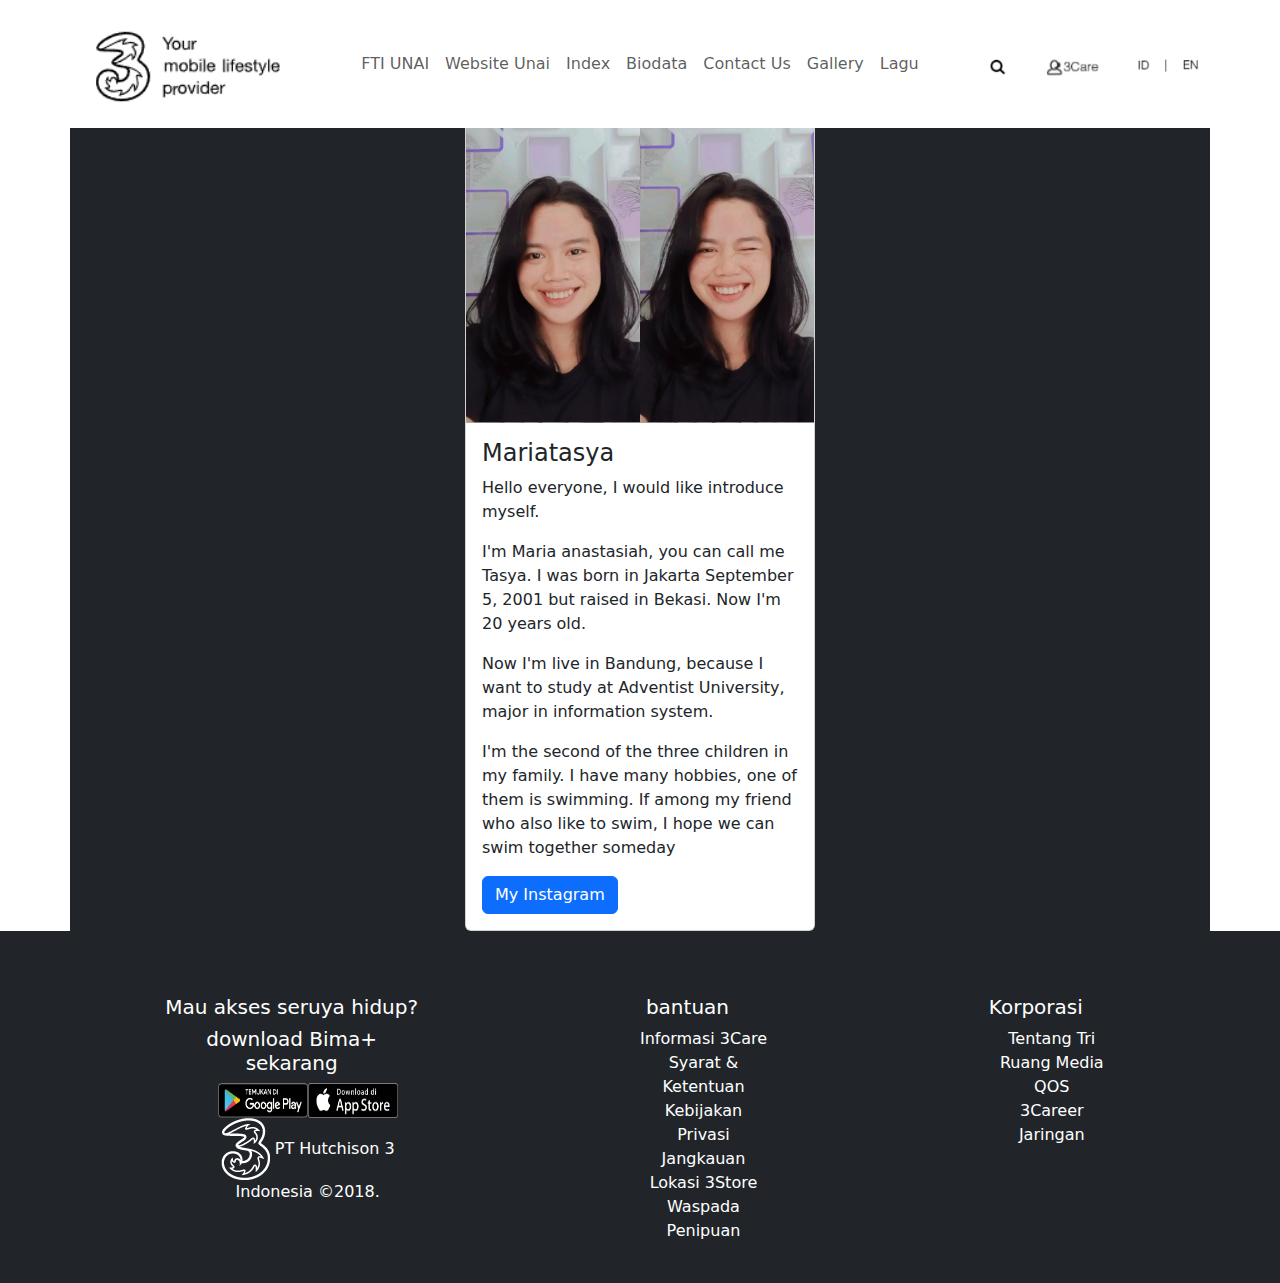
<file: biodata.html>
<!DOCTYPE html>
<html lang="en">
<head>
    <meta charset="UTF-8">
    <meta http-equiv="X-UA-Compatible" content="IE=edge">
    <meta name="viewport" content="width=device-width, initial-scale=1.0">
    <title>Biodata</title>
    <link rel="stylesheet" href="style.css">
    <link href="https://cdn.jsdelivr.net/npm/bootstrap@5.1.2/dist/css/bootstrap.min.css" rel="stylesheet">
  <script src="https://cdn.jsdelivr.net/npm/bootstrap@5.1.2/dist/js/bootstrap.bundle.min.js"></script>
</head>
<body>
  <nav class="navbar navbar-expand-sm bg-white navbar-light fixed-top text-dark justify-content-center">
    <div class="container-fluid">
      <a class="navbar-brand" href="#">
      <img src="1.png" alt="Logo" style="width:300px;" class="rounded-pill"></a>
      <button class="navbar-toggler" type="button" data-bs-toggle="collapse" data-bs-target="#collapsibleNavbar">
        <span class="navbar-toggler-icon"></span>
      </button>
        <ul class="navbar-nav">
          <li class="nav-item">
            <a class="nav-link" href="https://fti.unai.edu/">FTI UNAI</a>
          </li>
          <li class="nav-item">
            <a class="nav-link" href="https://unai.edu/">Website Unai</a>
          </li>
          <li class="nav-item">
            <a class="nav-link" href="index.html">Index</a>
          </li>
          <li class="nav-item">
            <a class="nav-link" href="biodata.html">Biodata</a>
          </li>
          <li class="nav-item">
            <a class="nav-link" href="contact_us.html">Contact Us</a>
          </li>
          <li class="nav-item">
            <a class="nav-link" href="galery.html">Gallery</a>
          </li>
          <li class="nav-item">
            <a class="nav-link" href="lagu.html">Lagu</a>
          </li>
        </ul>
      <a class="navbar-brand" href="#">
        <img src="2.png" alt="Logo" style="width:300px;" class="rounded-pill"></a>
    </div>
  </nav><br><br><br><br>

  <div class="container bg-dark mt-3">
    
    <div class="card " style="width:350px">
      <img class="card-img-top" src="4.jpeg" alt="Card image" style="width:100%">
      <div class="card-body ">
        <h4 class="card-title">Mariatasya</h4>
        <p class="card-text">
        Hello everyone, I would like introduce myself.</p>
        <p>I'm Maria anastasiah, you can call me Tasya. I was born in Jakarta September 5, 2001 but raised in Bekasi. Now I'm 20 years old.
        </p>
        <p>Now I'm live in Bandung, because I want to study at Adventist University, major in information system.</p>
        <p>I'm the second of the three children in my family. I have many hobbies, one of them is swimming. If among my friend who also like to swim, I hope we can swim together someday</p>
        <a href="https://www.instagram.com/maria.tasya/" class="btn btn-primary">My Instagram</a>
      </div>
    </div>
  </div>

  <footer class="bg-dark text-white pt-5 pb-4">
      <div class="container text-center text-md-left">
          <div class="row text-center text-md-left">
                <div class="col-md-3 col-lg-3 col-xl-3 mx-auto mt-3">
              <h5>Mau akses seruya hidup?</h5>
              <h5>download Bima+ sekarang</h5>
              <ul>
              <img class="img3" src="5.png"><img class="img3" src="6.png"><br>
              
                  <li><img src="7.png"><a href="#" class="text-white" style="text-decoration: none;"> PT Hutchison 3 Indonesia ©2018.   </a></li>
              </ul>
                </div>
                <div class="col-md-2 col-lg-2 col-xl-2 mx-auto mt-3">
              <h5>bantuan</h5>
              <ul>
                  <li><a href="#" class="text-white" style="text-decoration: none;">Informasi 3Care</a></li>
                  <li><a href="#" class="text-white" style="text-decoration: none;">Syarat & Ketentuan</a></li>
                  <li><a href="#" class="text-white" style="text-decoration: none;">Kebijakan Privasi</a></li>
                  <li><a href="#" class="text-white" style="text-decoration: none;">Jangkauan</a></li>
                  <li><a href="#" class="text-white" style="text-decoration: none;">Lokasi 3Store</a></li>
                  <li><a href="#" class="text-white" style="text-decoration: none;">Waspada Penipuan</a></li>
              </ul>
                </div>
                <div class="col-md-2 col-lg-2 col-xl-2 mx-auto mt-3">
              <h5>Korporasi</h5>
              <ul>
                  <li><a href="#" class="text-white" style="text-decoration: none;">Tentang Tri</a></li>
                  <li><a href="#" class="text-white" style="text-decoration: none;">Ruang Media</a></li>
                  <li><a href="#" class="text-white" style="text-decoration: none;">QOS</a></li>
                  <li><a href="#" class="text-white" style="text-decoration: none;">3Career</a></li>
                  <li><a href="#" class="text-white" style="text-decoration: none;">Jaringan</a></li>
              </ul>
                </div>
          </div>
      </div>
  </footer>

</body>
</html>
</file>
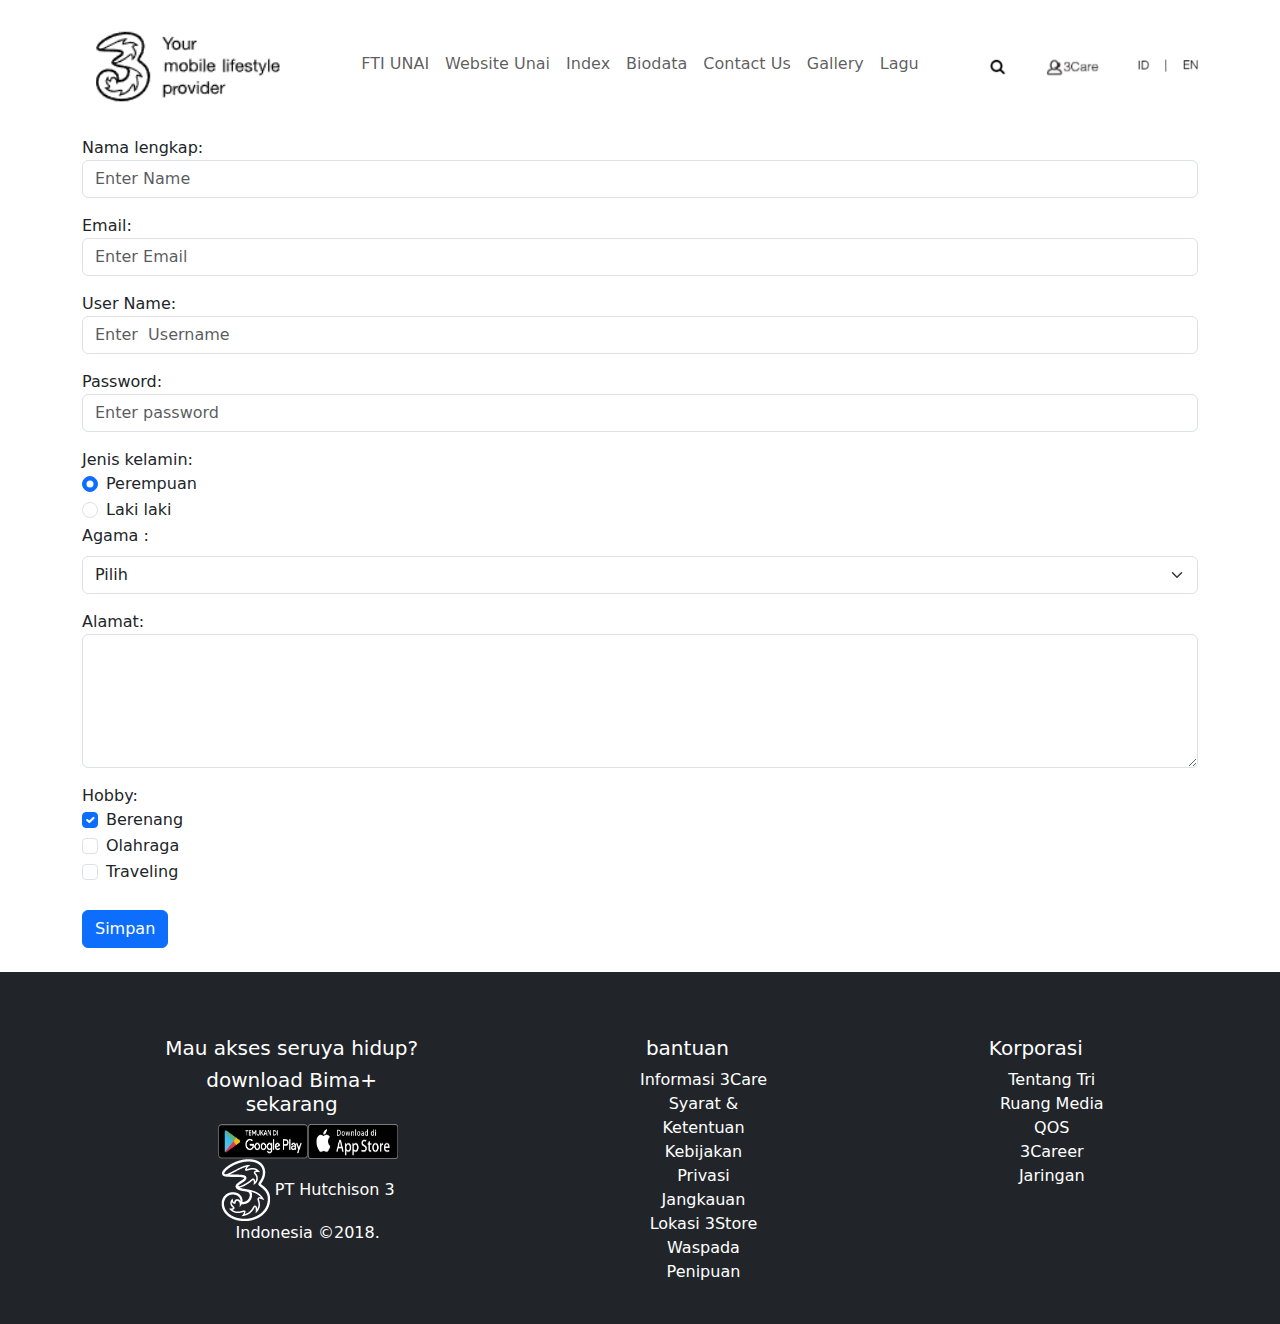
<file: contact_us.html>
<!DOCTYPE html>
<html lang="en">
<head>
    <meta charset="UTF-8">
    <meta http-equiv="X-UA-Compatible" content="IE=edge">
    <meta name="viewport" content="width=device-width, initial-scale=1.0">
    <title>Contact Us</title>
    <link rel="stylesheet" href="style.css">
    <link href="https://cdn.jsdelivr.net/npm/bootstrap@5.1.2/dist/css/bootstrap.min.css" rel="stylesheet">
  <script src="https://cdn.jsdelivr.net/npm/bootstrap@5.1.2/dist/js/bootstrap.bundle.min.js"></script>
</head>
<body>
    <nav class="navbar navbar-expand-sm bg-white navbar-light fixed-top text-dark justify-content-center">
        <div class="container-fluid">
          <a class="navbar-brand" href="#">
          <img src="1.png" alt="Logo" style="width:300px;" class="rounded-pill"></a>
          <button class="navbar-toggler" type="button" data-bs-toggle="collapse" data-bs-target="#collapsibleNavbar">
            <span class="navbar-toggler-icon"></span>
          </button>
            <ul class="navbar-nav">
              <li class="nav-item">
                <a class="nav-link" href="https://fti.unai.edu/">FTI UNAI</a>
              </li>
              <li class="nav-item">
                <a class="nav-link" href="https://unai.edu/">Website Unai</a>
              </li>
              <li class="nav-item">
                <a class="nav-link" href="index.html">Index</a>
              </li>
              <li class="nav-item">
                <a class="nav-link" href="biodata.html">Biodata</a>
              </li>
              <li class="nav-item">
                <a class="nav-link" href="contact_us.html">Contact Us</a>
              </li>
              <li class="nav-item">
                <a class="nav-link" href="galery.html">Gallery</a>
              </li>
              <li class="nav-item">
                <a class="nav-link" href="lagu.html">Lagu</a>
              </li>
            </ul>
          <a class="navbar-brand" href="#">
            <img src="2.png" alt="Logo" style="width:300px;" class="rounded-pill"></a>
        </div>
    </nav><br><br><br><br><br>
    

      <div class="container mt-3">
       
        <form action="/action_page.php">
          <div class="mb-3 mt-3">
            <label for="nama">Nama lengkap:</label>
            <input type="text" class="form-control" id="nama" placeholder="Enter Name" name="nama">
          </div>
          <div class="mb-3 mt-3">
            <label for="email">Email:</label>
            <input type="email" class="form-control" id="email" placeholder="Enter Email" name="email">
          </div>
          <div class="mb-3 mt-3">
            <label for="user">User Name:</label>
            <input type="text" class="form-control" id="user" placeholder="Enter  Username" name="user">
          </div>
          <div class="mb-3">
            <label for="pwd">Password:</label>
            <input type="password" class="form-control" id="pwd" placeholder="Enter password" name="pswd">
          </div>
          
          <label for="jk">Jenis kelamin:</label>
          <div class="form-check">
            <input type="radio" class="form-check-input" id="radio1" name="optradio" value="option1" checked>
            <label class="form-check-label" for="radio1">Perempuan</label>
          </div>
          <div class="form-check">
            <input type="radio" class="form-check-input" id="radio2" name="optradio" value="option2">
            <label class="form-check-label" for="radio2">Laki laki</label>
          </div>
          
          <label for="agama" class="form-label">Agama :</label>
          <select class="form-select" id="agama" name="agama">
            <option>Pilih</option>
            <option>buddha</option>
            <option>Hindu</option>
            <option>Islam</option>
            <option>Katolik</option>
            <option>Kristen</option>
          </select>
          <div class="mb-3 mt-3">
            <label for="comment">Alamat:</label>
            <textarea class="form-control" rows="5" id="comment" name="text"></textarea>
          </div>
          <label for="Hobby">Hobby:</label>
          <div class="form-check">
            <input type="checkbox" class="form-check-input" id="Hobby" name="berenang" value="berenang" checked>
            <label class="form-check-label" for="Hobby">Berenang</label>
          </div>
          <div class="form-check">
            <input type="checkbox" class="form-check-input" id="Hobby" name="olahraga" value="olahraga">
            <label class="form-check-label" for="memasak">Olahraga</label>
          </div>
          <div class="form-check">
            <input type="checkbox" class="form-check-input" id="Hobby" name="traveling" value="traveling">
            <label class="form-check-label" for="traveling">Traveling</label>
          </div>
          <br>
          <button type="submit" class="btn btn-primary">Simpan</button>
        </form>
      </div><br>

      <footer class="bg-dark text-white pt-5 pb-4">
        <div class="container text-center text-md-left">
            <div class="row text-center text-md-left">
                <div class="col-md-3 col-lg-3 col-xl-3 mx-auto mt-3">
                <h5>Mau akses seruya hidup?</h5>
                <h5>download Bima+ sekarang</h5>
                <ul>
                <img class="img3" src="5.png"><img class="img3" src="6.png"><br>
                
                    <li><img src="7.png"><a href="#" class="text-white" style="text-decoration: none;"> PT Hutchison 3 Indonesia ©2018.   </a></li>
                </ul>
                </div>
            <div class="col-md-2 col-lg-2 col-xl-2 mx-auto mt-3">
                <h5>bantuan</h5>
                <ul>
                    <li><a href="#" class="text-white" style="text-decoration: none;">Informasi 3Care</a></li>
                    <li><a href="#" class="text-white" style="text-decoration: none;">Syarat & Ketentuan</a></li>
                    <li><a href="#" class="text-white" style="text-decoration: none;">Kebijakan Privasi</a></li>
                    <li><a href="#" class="text-white" style="text-decoration: none;">Jangkauan</a></li>
                    <li><a href="#" class="text-white" style="text-decoration: none;">Lokasi 3Store</a></li>
                    <li><a href="#" class="text-white" style="text-decoration: none;">Waspada Penipuan</a></li>
                </ul>
            </div>
            <div class="col-md-2 col-lg-2 col-xl-2 mx-auto mt-3">
                <h5>Korporasi</h5>
                <ul>
                    <li><a href="#" class="text-white" style="text-decoration: none;">Tentang Tri</a></li>
                    <li><a href="#" class="text-white" style="text-decoration: none;">Ruang Media</a></li>
                    <li><a href="#" class="text-white" style="text-decoration: none;">QOS</a></li>
                    <li><a href="#" class="text-white" style="text-decoration: none;">3Career</a></li>
                    <li><a href="#" class="text-white" style="text-decoration: none;">Jaringan</a></li>
                </ul>
            </div>
            </div>
        </div>
    </footer>

    


</body>
</html>
</file>
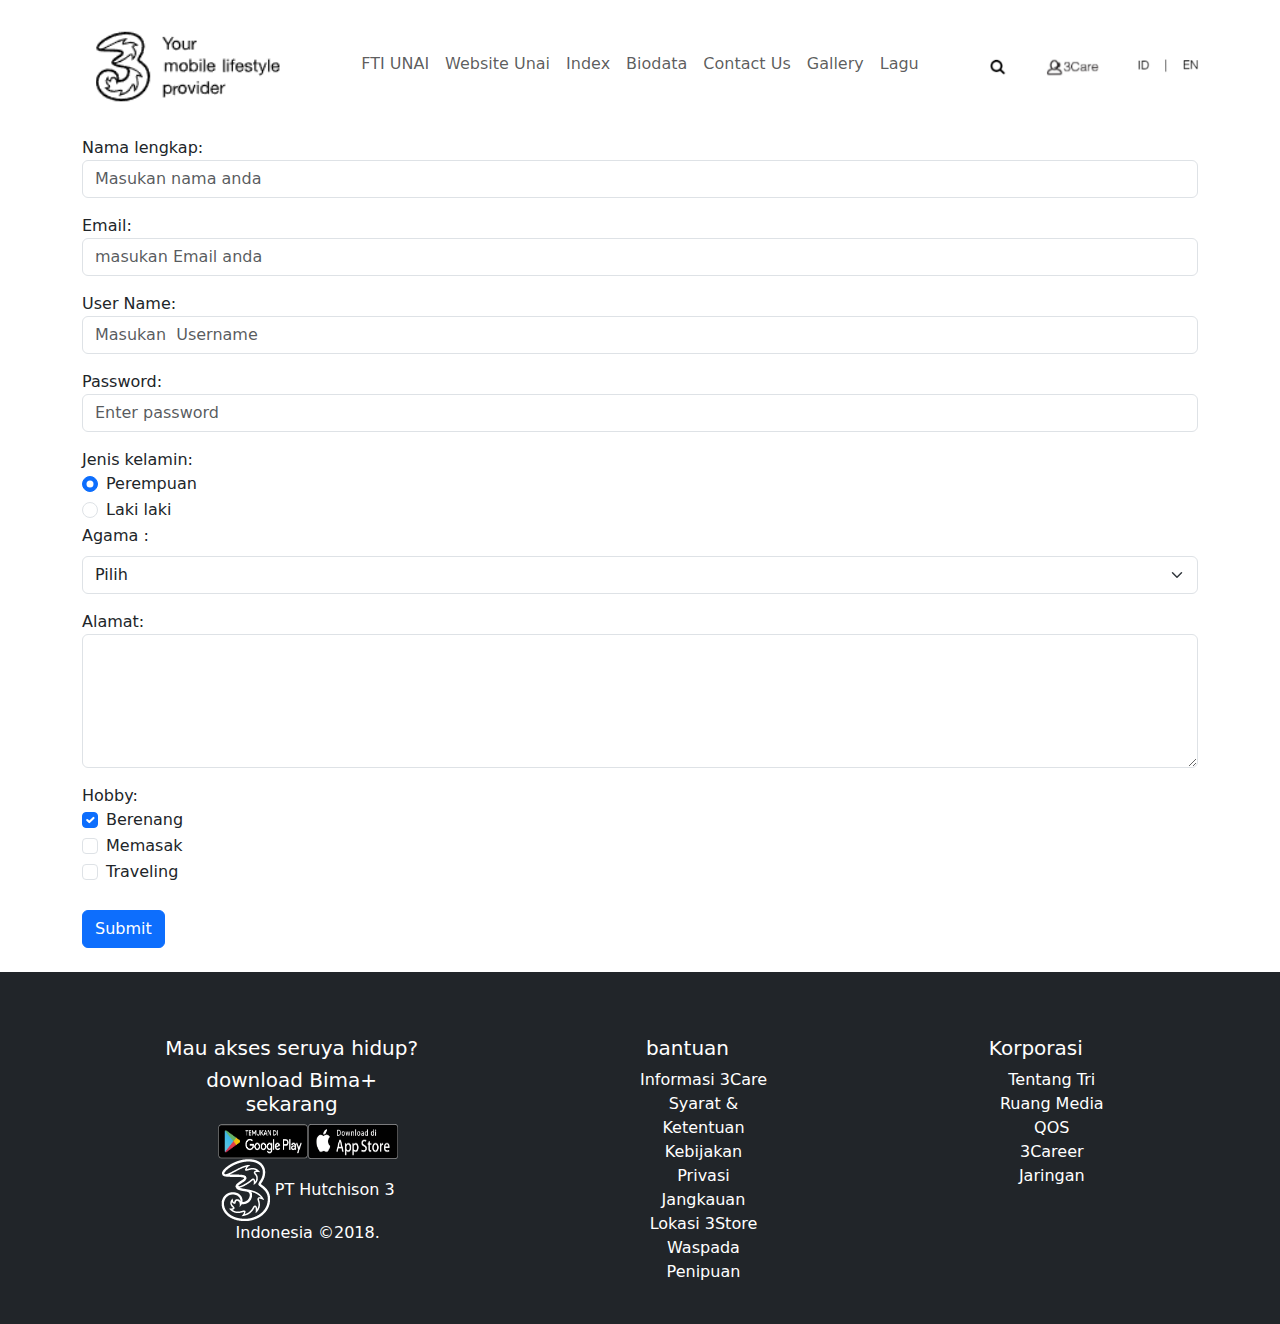
<file: contactus.html>
<!DOCTYPE html>
<html lang="en">
<head>
    <meta charset="UTF-8">
    <meta http-equiv="X-UA-Compatible" content="IE=edge">
    <meta name="viewport" content="width=device-width, initial-scale=1.0">
    <title>Contact Us</title>
    <link rel="stylesheet" href="style.css">
    <link href="https://cdn.jsdelivr.net/npm/bootstrap@5.1.2/dist/css/bootstrap.min.css" rel="stylesheet">
  <script src="https://cdn.jsdelivr.net/npm/bootstrap@5.1.2/dist/js/bootstrap.bundle.min.js"></script>
</head>
<body>
    <nav class="navbar navbar-expand-sm bg-white navbar-light fixed-top text-dark justify-content-center">
        <div class="container-fluid">
          <a class="navbar-brand" href="#">
          <img src="1.png" alt="Logo" style="width:300px;" class="rounded-pill"></a>
          <button class="navbar-toggler" type="button" data-bs-toggle="collapse" data-bs-target="#collapsibleNavbar">
            <span class="navbar-toggler-icon"></span>
          </button>
            <ul class="navbar-nav">
              <li class="nav-item">
                <a class="nav-link" href="https://fti.unai.edu/">FTI UNAI</a>
              </li>
              <li class="nav-item">
                <a class="nav-link" href="https://unai.edu/">Website Unai</a>
              </li>
              <li class="nav-item">
                <a class="nav-link" href="index.html">Index</a>
              </li>
              <li class="nav-item">
                <a class="nav-link" href="biodata.html">Biodata</a>
              </li>
              <li class="nav-item">
                <a class="nav-link" href="contactus.html">Contact Us</a>
              </li>
              <li class="nav-item">
                <a class="nav-link" href="galery.html">Gallery</a>
              </li>
              <li class="nav-item">
                <a class="nav-link" href="lagu.html">Lagu</a>
              </li>
            </ul>
          <a class="navbar-brand" href="#">
            <img src="2.png" alt="Logo" style="width:300px;" class="rounded-pill"></a>
        </div>
    </nav><br><br><br><br><br>
    

      <div class="container mt-3">
       
        <form action="/action_page.php">
          <div class="mb-3 mt-3">
            <label for="nama">Nama lengkap:</label>
            <input type="text" class="form-control" id="nama" placeholder="Masukan nama anda" name="nama">
          </div>
          <div class="mb-3 mt-3">
            <label for="email">Email:</label>
            <input type="email" class="form-control" id="email" placeholder="masukan Email anda" name="email">
          </div>
          <div class="mb-3 mt-3">
            <label for="user">User Name:</label>
            <input type="text" class="form-control" id="user" placeholder="Masukan  Username" name="user">
          </div>
          <div class="mb-3">
            <label for="pwd">Password:</label>
            <input type="password" class="form-control" id="pwd" placeholder="Enter password" name="pswd">
          </div>
          
          <label for="jk">Jenis kelamin:</label>
          <div class="form-check">
            <input type="radio" class="form-check-input" id="radio1" name="optradio" value="option1" checked>
            <label class="form-check-label" for="radio1">Perempuan</label>
          </div>
          <div class="form-check">
            <input type="radio" class="form-check-input" id="radio2" name="optradio" value="option2">
            <label class="form-check-label" for="radio2">Laki laki</label>
          </div>
          
          <label for="agm" class="form-label">Agama :</label>
          <select class="form-select" id="agm" name="agama">
            <option>Pilih</option>
            <option>Islam</option>
            <option>Kristen</option>
            <option>Katolik</option>
            <option>Hindu</option>
            <option>buddha</option>
          </select>
          <div class="mb-3 mt-3">
            <label for="comment">Alamat:</label>
            <textarea class="form-control" rows="5" id="comment" name="text"></textarea>
          </div>
          <label for="hby">Hobby:</label>
          <div class="form-check">
            <input type="checkbox" class="form-check-input" id="hby" name="berenang" value="berenang" checked>
            <label class="form-check-label" for="hby">Berenang</label>
          </div>
          <div class="form-check">
            <input type="checkbox" class="form-check-input" id="hby" name="memasak" value="memasak">
            <label class="form-check-label" for="memasak">Memasak</label>
          </div>
          <div class="form-check">
            <input type="checkbox" class="form-check-input" id="hby" name="traveling" value="traveling">
            <label class="form-check-label" for="traveling">Traveling</label>
          </div>
          <br>
          <button type="submit" class="btn btn-primary">Submit</button>
        </form>
      </div><br>

      <footer class="bg-dark text-white pt-5 pb-4">
        <div class="container text-center text-md-left">
            <div class="row text-center text-md-left">
                <div class="col-md-3 col-lg-3 col-xl-3 mx-auto mt-3">
                <h5>Mau akses seruya hidup?</h5>
                <h5>download Bima+ sekarang</h5>
                <ul>
                <img class="img3" src="5.png"><img class="img3" src="6.png"><br>
                
                    <li><img src="7.png"><a href="#" class="text-white" style="text-decoration: none;"> PT Hutchison 3 Indonesia ©2018.   </a></li>
                </ul>
                </div>
            <div class="col-md-2 col-lg-2 col-xl-2 mx-auto mt-3">
                <h5>bantuan</h5>
                <ul>
                    <li><a href="#" class="text-white" style="text-decoration: none;">Informasi 3Care</a></li>
                    <li><a href="#" class="text-white" style="text-decoration: none;">Syarat & Ketentuan</a></li>
                    <li><a href="#" class="text-white" style="text-decoration: none;">Kebijakan Privasi</a></li>
                    <li><a href="#" class="text-white" style="text-decoration: none;">Jangkauan</a></li>
                    <li><a href="#" class="text-white" style="text-decoration: none;">Lokasi 3Store</a></li>
                    <li><a href="#" class="text-white" style="text-decoration: none;">Waspada Penipuan</a></li>
                </ul>
            </div>
            <div class="col-md-2 col-lg-2 col-xl-2 mx-auto mt-3">
                <h5>Korporasi</h5>
                <ul>
                    <li><a href="#" class="text-white" style="text-decoration: none;">Tentang Tri</a></li>
                    <li><a href="#" class="text-white" style="text-decoration: none;">Ruang Media</a></li>
                    <li><a href="#" class="text-white" style="text-decoration: none;">QOS</a></li>
                    <li><a href="#" class="text-white" style="text-decoration: none;">3Career</a></li>
                    <li><a href="#" class="text-white" style="text-decoration: none;">Jaringan</a></li>
                </ul>
            </div>
            </div>
        </div>
    </footer>

    


</body>
</html>
</file>
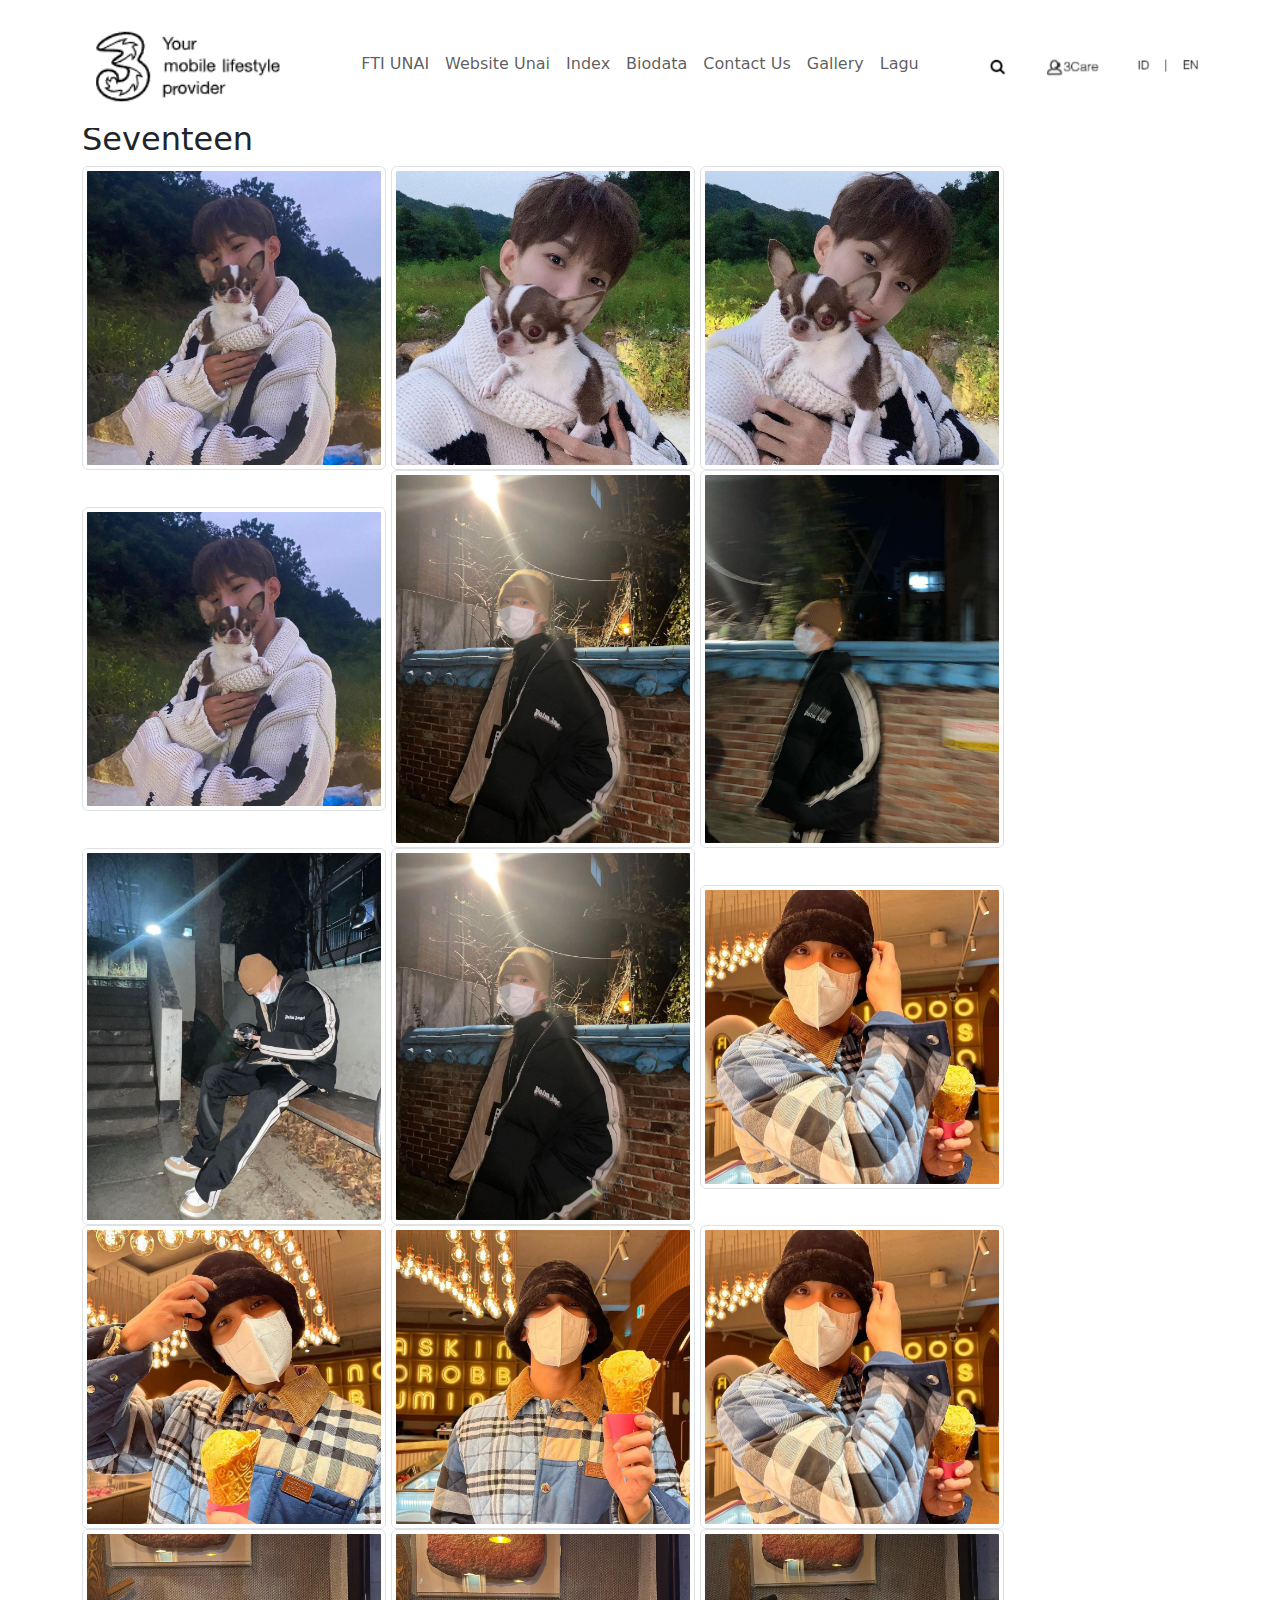
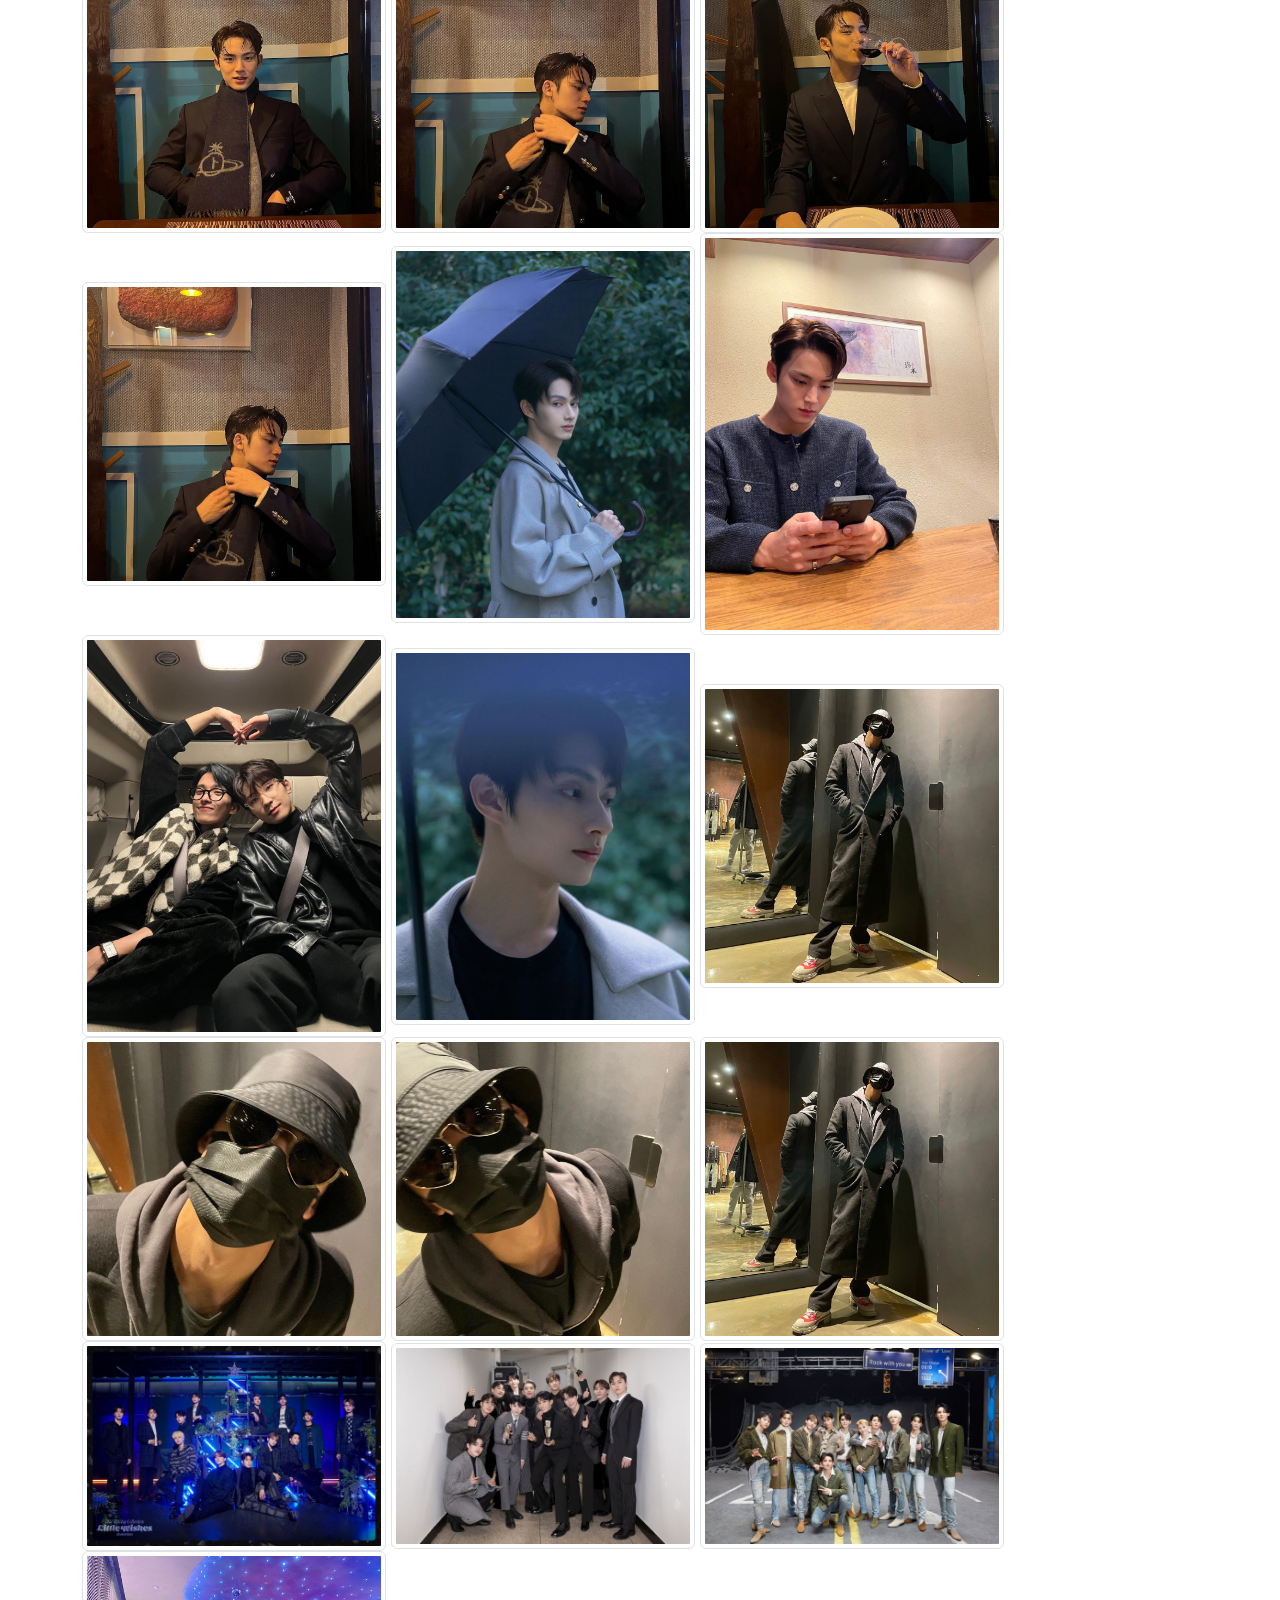
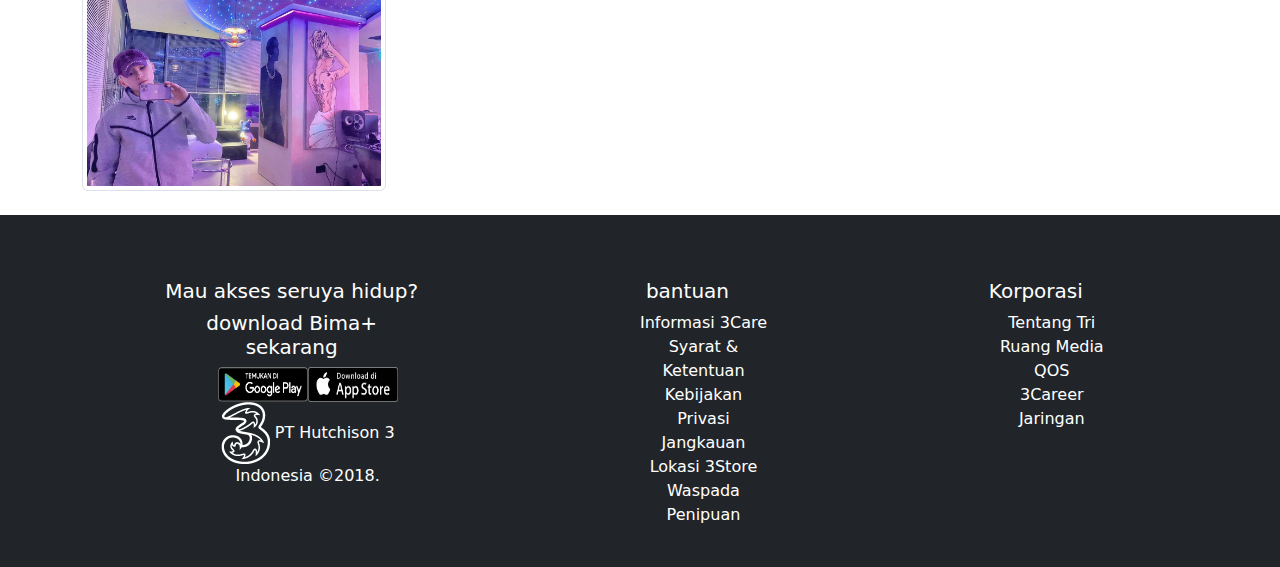
<file: galery.html>
<!DOCTYPE html>
<html lang="en">
<head>
    <meta charset="UTF-8">
    <meta http-equiv="X-UA-Compatible" content="IE=edge">
    <meta name="viewport" content="width=device-width, initial-scale=1.0">
    <title>My Gallery</title>
    <link rel="stylesheet" href="style.css">
    <link href="https://cdn.jsdelivr.net/npm/bootstrap@5.1.2/dist/css/bootstrap.min.css" rel="stylesheet">
  <script src="https://cdn.jsdelivr.net/npm/bootstrap@5.1.2/dist/js/bootstrap.bundle.min.js"></script>
</head>
<body>
    <nav class="navbar navbar-expand-sm bg-white navbar-light fixed-top text-dark justify-content-center">
        <div class="container-fluid">
          <a class="navbar-brand" href="#">
          <img src="1.png" alt="Logo" style="width:300px;" class="rounded-pill"></a>
          <button class="navbar-toggler" type="button" data-bs-toggle="collapse" data-bs-target="#collapsibleNavbar">
            <span class="navbar-toggler-icon"></span>
          </button>
            <ul class="navbar-nav">
              <li class="nav-item">
                <a class="nav-link" href="https://fti.unai.edu/">FTI UNAI</a>
              </li>
              <li class="nav-item">
                <a class="nav-link" href="https://unai.edu/">Website Unai</a>
              </li>
              <li class="nav-item">
                <a class="nav-link" href="index.html">Index</a>
              </li>
              <li class="nav-item">
                <a class="nav-link" href="biodata.html">Biodata</a>
              </li>
              <li class="nav-item">
                <a class="nav-link" href="contact_us.html">Contact Us</a>
              </li>
              <li class="nav-item">
                <a class="nav-link" href="galery.html">Gallery</a>
              </li>
              <li class="nav-item">
                <a class="nav-link" href="lagu.html">Lagu</a>
              </li>
            </ul>
          
          <a class="navbar-brand" href="#">
            <img src="2.png" alt="Logo" style="width:300px;" class="rounded-pill"></a>
        </div>
      </nav><br><br><br><br><br>

      <div class="container">
        <h2>Seventeen</h2>          
        <img src="4sv.jpeg" class="img-thumbnail" alt="seventeen" width="304" height="236"> 
        <img src="5sv.jpeg" class="img-thumbnail" alt="seventeen" width="304" height="236"> 
        <img src="6sv.jpeg" class="img-thumbnail" alt="seventeen" width="304" height="236"> 
        <img src="4sv.jpeg" class="img-thumbnail" alt="seventeen" width="304" height="236"> 
        <img src="8sv.jpeg" class="img-thumbnail" alt="seventeen" width="304" height="236">
        <img src="9sv.jpeg" class="img-thumbnail" alt="seventeen" width="304" height="236"> 
        <img src="7sv.jpeg" class="img-thumbnail" alt="seventeen" width="304" height="236"> 
        <img src="8sv.jpeg" class="img-thumbnail" alt="seventeen" width="304" height="236"> 
        <img src="10sv.jpeg" class="img-thumbnail" alt="seventeen" width="304" height="236"> 
        <img src="11sv.jpeg" class="img-thumbnail" alt="seventeen" width="304" height="236"> 
        <img src="12sv.jpeg" class="img-thumbnail" alt="seventeen" width="304" height="236"> 
        <img src="10sv.jpeg" class="img-thumbnail" alt="seventeen" width="304" height="236">
        <img src="16sv.jpeg" class="img-thumbnail" alt="seventeen" width="304" height="236">
        <img src="17sv.jpeg" class="img-thumbnail" alt="seventeen" width="304" height="236">
        <img src="18sv.jpeg" class="img-thumbnail" alt="seventeen" width="304" height="236"> 
        <img src="17sv.jpeg" class="img-thumbnail" alt="seventeen" width="304" height="236">
        <img src="20sv.jpeg" class="img-thumbnail" alt="seventeen" width="304" height="236">
        <img src="26sv.jpeg" class="img-thumbnail" alt="seventeen" width="304" height="236">
        <img src="13sv.jpeg" class="img-thumbnail" alt="seventeen" width="304" height="236">
        <img src="21sv.jpeg" class="img-thumbnail" alt="seventeen" width="304" height="236">
        <img src="23sv.jpeg" class="img-thumbnail" alt="seventeen" width="304" height="236">
        <img src="24sv.jpeg" class="img-thumbnail" alt="seventeen" width="304" height="236">
        <img src="25sv.jpeg" class="img-thumbnail" alt="seventeen" width="304" height="236">
        <img src="23sv.jpeg" class="img-thumbnail" alt="seventeen" width="304" height="236">
        <img src="3sv.jpeg" class="img-thumbnail" alt="seventeen" width="304" height="236">
        <img src="14sv.jpeg" class="img-thumbnail" alt="seventeen" width="304" height="236">
        <img src="15sv.jpeg" class="img-thumbnail" alt="seventeen" width="304" height="236">
        <img src="29sv.jpeg" class="img-thumbnail" alt="seventeen" width="304" height="236">
      </div><br>

      <footer class="bg-dark text-white pt-5 pb-4">
        <div class="container text-center text-md-left">
            <div class="row text-center text-md-left">
                <div class="col-md-3 col-lg-3 col-xl-3 mx-auto mt-3">
                <h5>Mau akses seruya hidup?</h5>
                <h5>download Bima+ sekarang</h5>
                <ul>
                <img class="img3" src="5.png"><img class="img3" src="6.png"><br>
                
                    <li><img src="7.png"><a href="#" class="text-white" style="text-decoration: none;"> PT Hutchison 3 Indonesia ©2018.   </a></li>
                </ul>
                </div>
            <div class="col-md-2 col-lg-2 col-xl-2 mx-auto mt-3">
                <h5>bantuan</h5>
                <ul>
                    <li><a href="#" class="text-white" style="text-decoration: none;">Informasi 3Care</a></li>
                    <li><a href="#" class="text-white" style="text-decoration: none;">Syarat & Ketentuan</a></li>
                    <li><a href="#" class="text-white" style="text-decoration: none;">Kebijakan Privasi</a></li>
                    <li><a href="#" class="text-white" style="text-decoration: none;">Jangkauan</a></li>
                    <li><a href="#" class="text-white" style="text-decoration: none;">Lokasi 3Store</a></li>
                    <li><a href="#" class="text-white" style="text-decoration: none;">Waspada Penipuan</a></li>
                </ul>
            </div>
            <div class="col-md-2 col-lg-2 col-xl-2 mx-auto mt-3">
                <h5>Korporasi</h5>
                <ul>
                    <li><a href="#" class="text-white" style="text-decoration: none;">Tentang Tri</a></li>
                    <li><a href="#" class="text-white" style="text-decoration: none;">Ruang Media</a></li>
                    <li><a href="#" class="text-white" style="text-decoration: none;">QOS</a></li>
                    <li><a href="#" class="text-white" style="text-decoration: none;">3Career</a></li>
                    <li><a href="#" class="text-white" style="text-decoration: none;">Jaringan</a></li>
                </ul>
            </div>
            </div>
        </div>
    </footer>


</body>
</html>
</file>
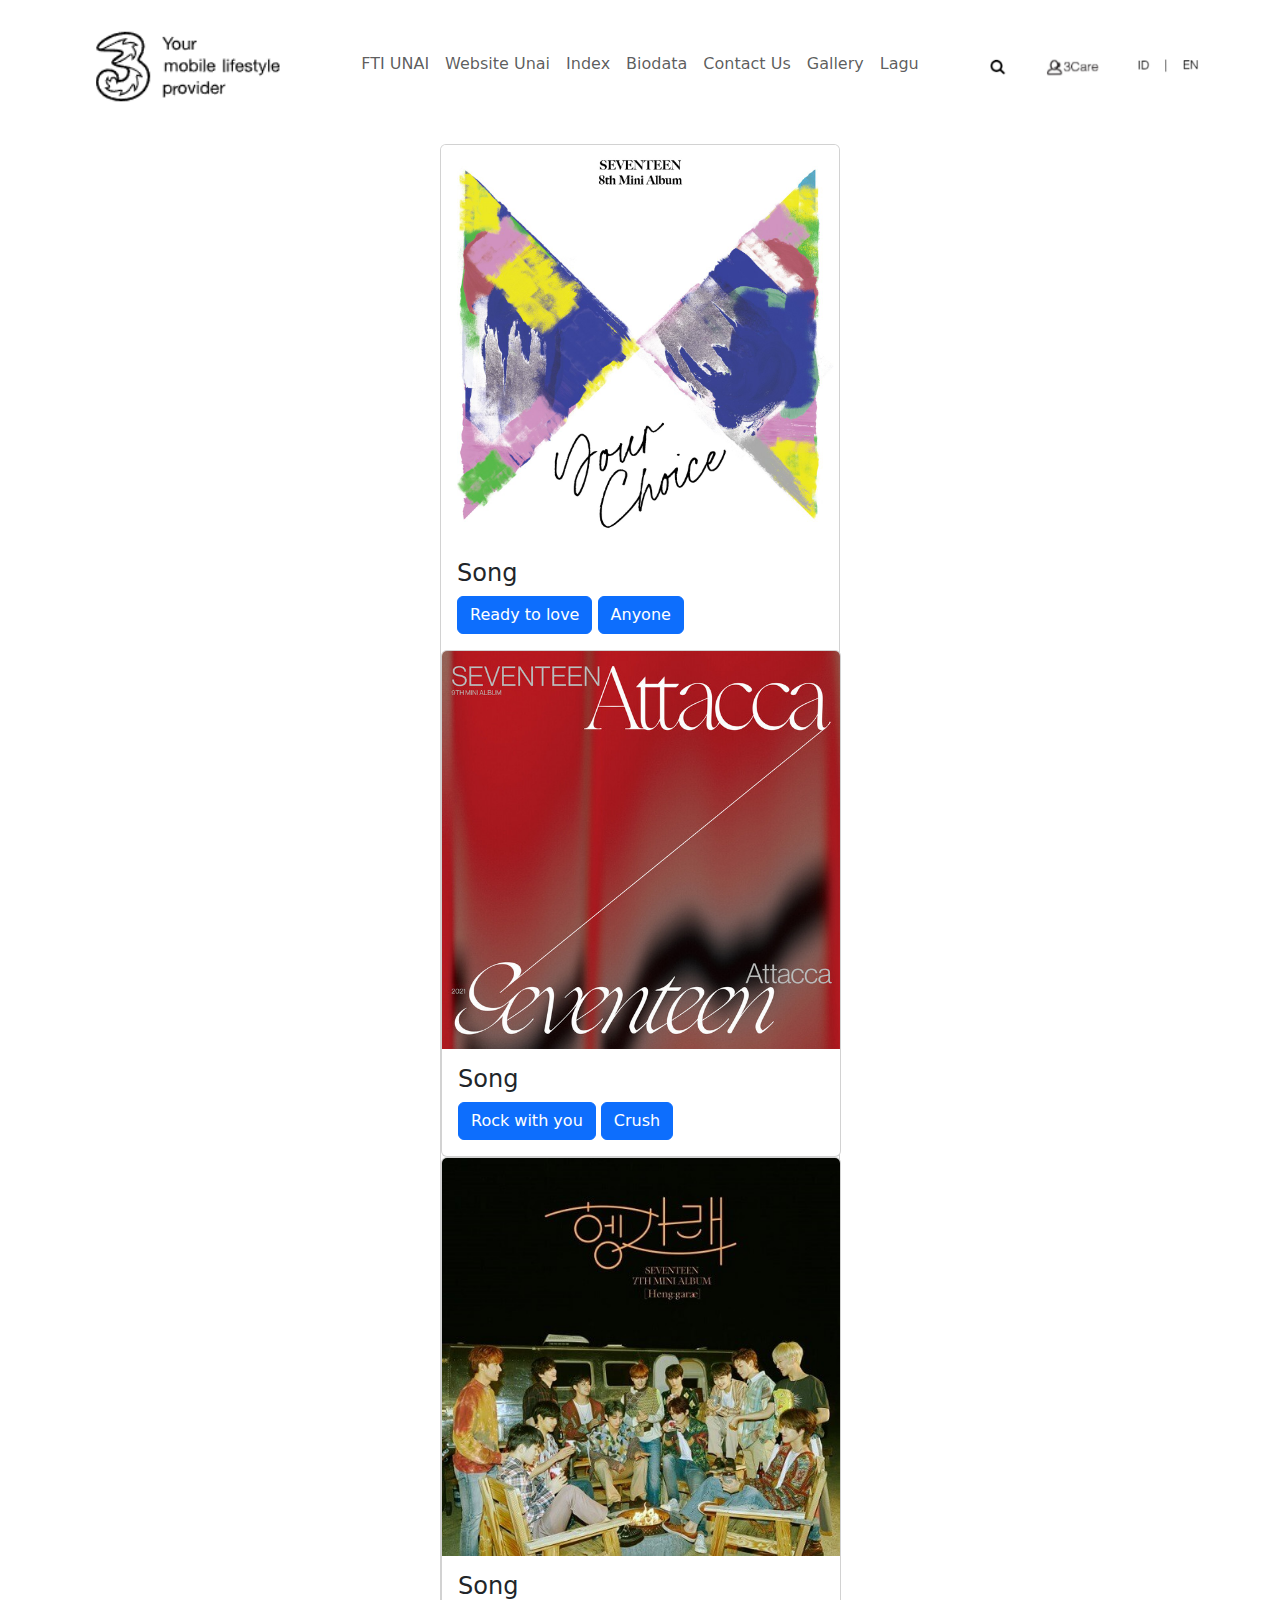
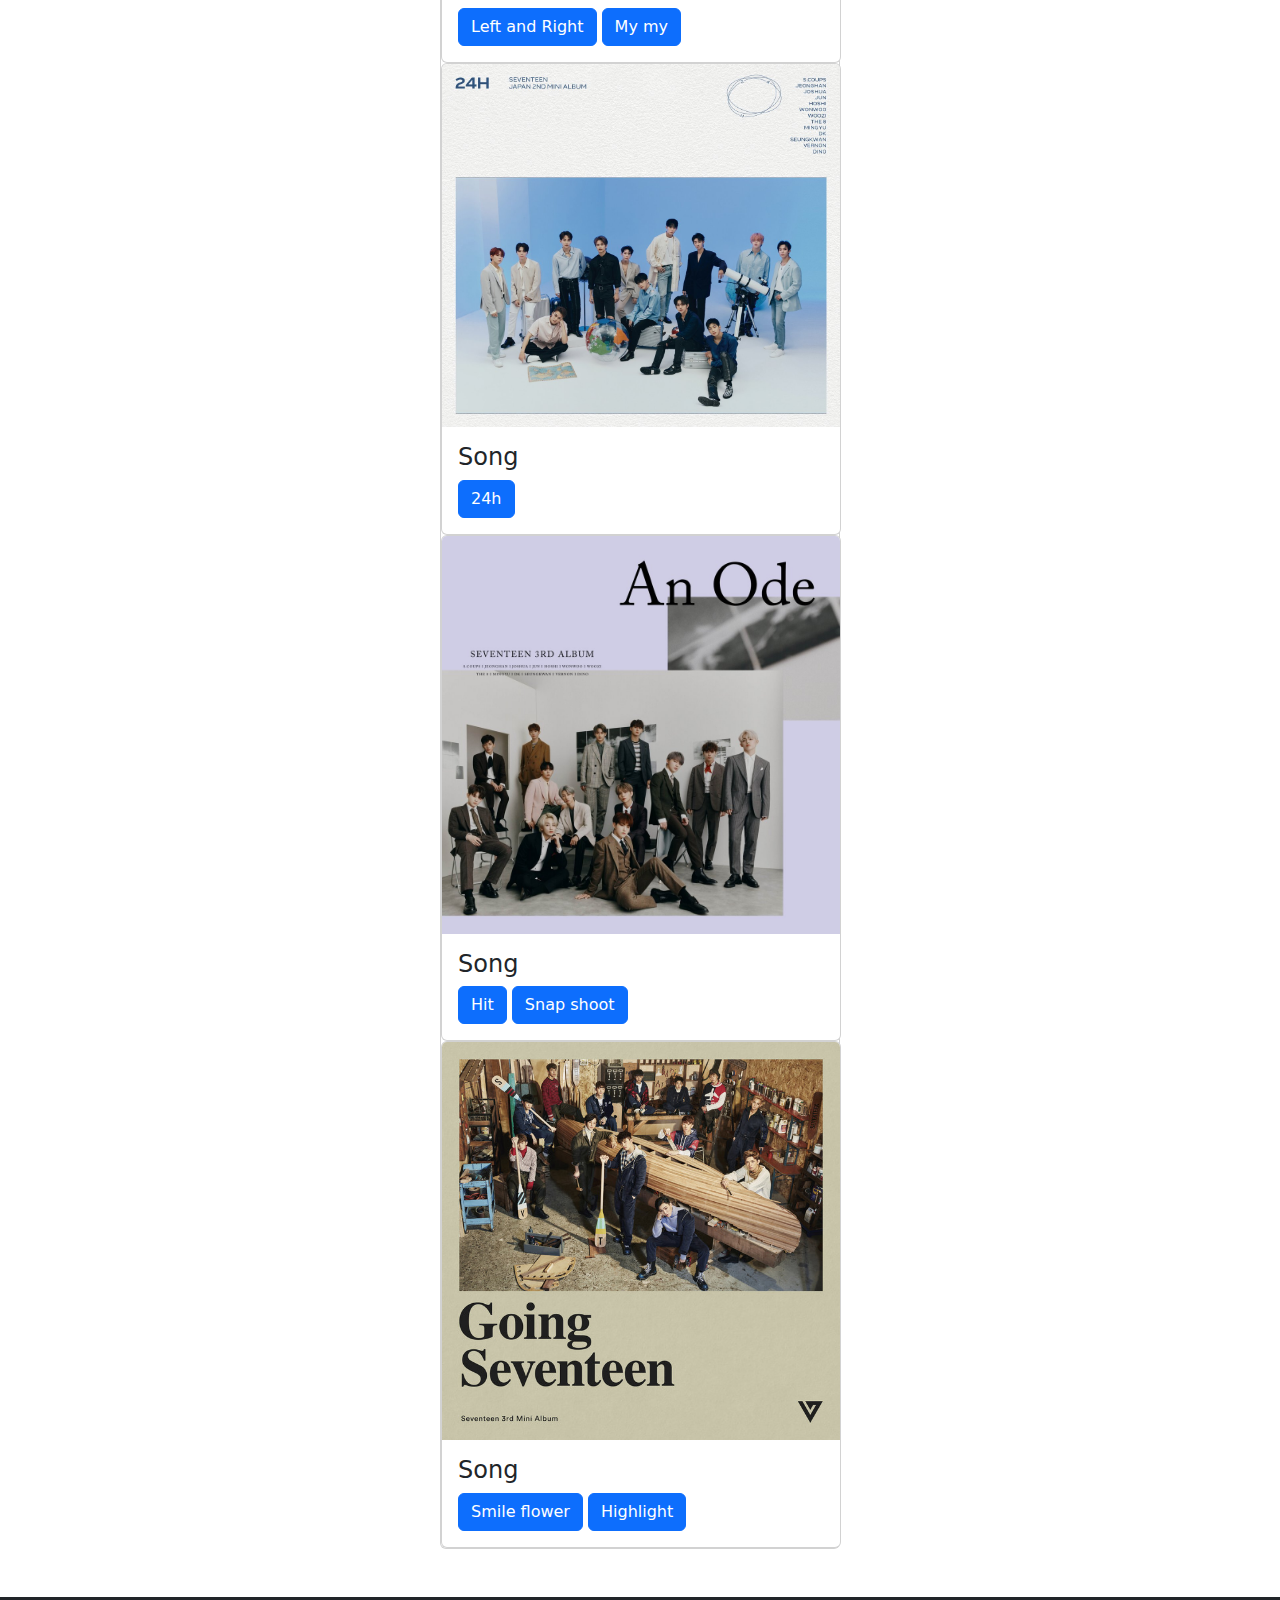
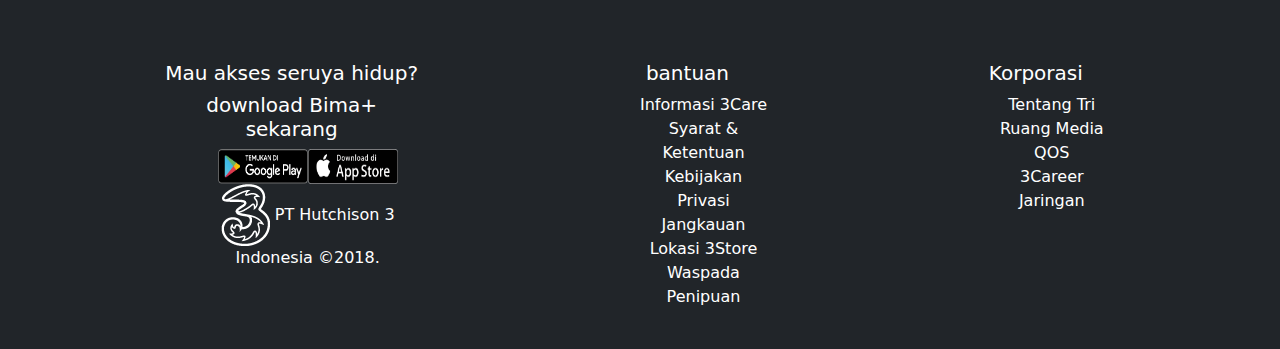
<file: lagu.html>
<!DOCTYPE html>
<html lang="en">
<head>
    <meta charset="UTF-8">
    <meta http-equiv="X-UA-Compatible" content="IE=edge">
    <meta name="viewport" content="width=device-width, initial-scale=1.0">
    <title>Album</title>
    <link rel="stylesheet" href="style.css">
    <link href="https://cdn.jsdelivr.net/npm/bootstrap@5.1.2/dist/css/bootstrap.min.css" rel="stylesheet">
  <script src="https://cdn.jsdelivr.net/npm/bootstrap@5.1.2/dist/js/bootstrap.bundle.min.js"></script>
  <script src="https://ajax.googleapis.com/ajax/libs/jquery/3.5.1/jquery.min.js"></script>
  <script src="https://maxcdn.bootstrapcdn.com/bootstrap/3.4.1/js/bootstrap.min.js"></script>
</head>
<body>
    <nav class="navbar navbar-expand-sm bg-white navbar-light fixed-top text-dark justify-content-center">
        <div class="container-fluid">
          <a class="navbar-brand" href="#">
          <img src="1.png" alt="Logo" style="width:300px;" class="rounded-pill"></a>
          <button class="navbar-toggler" type="button" data-bs-toggle="collapse" data-bs-target="#collapsibleNavbar">
            <span class="navbar-toggler-icon"></span>
          </button>
            <ul class="navbar-nav">
              <li class="nav-item">
                <a class="nav-link" href="https://fti.unai.edu/">FTI UNAI</a>
              </li>
              <li class="nav-item">
                <a class="nav-link" href="https://unai.edu/">Website Unai</a>
              </li>
              <li class="nav-item">
                <a class="nav-link" href="index.html">Index</a>
              </li>
              <li class="nav-item">
                <a class="nav-link" href="biodata.html">Biodata</a>
              </li>
              <li class="nav-item">
                <a class="nav-link" href="contact_us.html">Contact Us</a>
              </li>
              <li class="nav-item">
                <a class="nav-link" href="galery.html">Gallery</a>
              </li>
              <li class="nav-item">
                <a class="nav-link" href="lagu.html">Lagu</a>
              </li>
            </ul>
          <a class="navbar-brand" href="#">
            <img src="2.png" alt="Logo" style="width:300px;" class="rounded-pill"></a>
        </div>
      </nav><br><br><br><br><br><br>
<div class="container-mt-6">
      <div class="card" style="width:400px">
        <img class="card-img-top" src="1al.jpg" alt="Card image" style="width:100%">
        <div class="card-body">
          <h4 class="card-title">Song</h4>
          <a href="https://music.youtube.com/watch?v=j4ffQuYFfY8&list=OLAK5uy_kDgr9PT_zSc_liO8B7PUS4iag0P2bVo5Y" class="btn btn-primary">Ready to love</a>
          <a href="https://music.youtube.com/watch?v=8NT-3kryMNo&list=OLAK5uy_kDgr9PT_zSc_liO8B7PUS4iag0P2bVo5Y" class="btn btn-primary">Anyone</a>
        </div>
      

      <div class="card" style="width:400px">
        <img class="card-img-top" src="2al.jpg" alt="Card image" style="width:100%">
        <div class="card-body">
          <h4 class="card-title">Song</h4>
          <a href="https://music.youtube.com/watch?v=5qqlqhMNG8s&list=OLAK5uy_kDgr9PT_zSc_liO8B7PUS4iag0P2bVo5Y" class="btn btn-primary">Rock with you</a>
          <a href="https://music.youtube.com/watch?v=jKy1ScMpb9M&list=OLAK5uy_kDgr9PT_zSc_liO8B7PUS4iag0P2bVo5Y" class="btn btn-primary">Crush</a>
        </div>
      </div>

      <div class="card" style="width:400px">
        <img class="card-img-top" src="3al.jpg" alt="Card image" style="width:100%">
        <div class="card-body">
          <h4 class="card-title">Song</h4>
          <a href="https://music.youtube.com/watch?v=hF6_KeZp2-4&list=OLAK5uy_kDgr9PT_zSc_liO8B7PUS4iag0P2bVo5Y" class="btn btn-primary">Left and Right</a>
          <a href="https://music.youtube.com/watch?v=A_u0xEjJSh0&list=RDAMVMA_u0xEjJSh0" class="btn btn-primary">My my</a>
        </div>
      </div>

      <div class="card" style="width:400px">
        <img class="card-img-top" src="4al.jpg" alt="Card image" style="width:100%">
        <div class="card-body">
          <h4 class="card-title">Song</h4>
          <a href="https://music.youtube.com/watch?v=GGHrJdhr79c&list=RDAMVMGGHrJdhr79c" class="btn btn-primary">24h</a>
        </div>
      </div>

      <div class="card" style="width:400px">
        <img class="card-img-top" src="5al.jpg" alt="Card image" style="width:100%">
        <div class="card-body">
          <h4 class="card-title">Song</h4>
          <a href="https://music.youtube.com/watch?v=qpbJcxKX_rI&list=RDAMVMqpbJcxKX_rI" class="btn btn-primary">Hit</a>
          <a href="https://music.youtube.com/watch?v=RmM7HSzVvOk&list=RDAMVMqpbJcxKX_rI" class="btn btn-primary">Snap shoot</a>
        </div>
      </div>

      <div class="card" style="width:400px">
        <img class="card-img-top" src="6al.jpg" alt="Card image" style="width:100%">
        <div class="card-body">
          <h4 class="card-title">Song</h4>
          <a href="https://music.youtube.com/watch?v=xe4DkhDuie8&list=RDAMVMxe4DkhDuie8" class="btn btn-primary">Smile flower</a>
          <a href="https://music.youtube.com/watch?v=WRWg4EA_dwQ&list=RDAMVMWRWg4EA_dwQ" class="btn btn-primary">Highlight</a>
        </div>
      </div>
      </div><br><br>


      <footer class="bg-dark text-white pt-5 pb-4">
        <div class="container text-center text-md-left">
            <div class="row text-center text-md-left">
                  <div class="col-md-3 col-lg-3 col-xl-3 mx-auto mt-3">
                <h5>Mau akses seruya hidup?</h5>
                <h5>download Bima+ sekarang</h5>
                <ul>
                <img class="img3" src="5.png"><img class="img3" src="6.png"><br>
                
                    <li><img src="7.png"><a href="#" class="text-white" style="text-decoration: none;"> PT Hutchison 3 Indonesia ©2018.   </a></li>
                </ul>
                  </div>
                  <div class="col-md-2 col-lg-2 col-xl-2 mx-auto mt-3">
                <h5>bantuan</h5>
                <ul>
                    <li><a href="#" class="text-white" style="text-decoration: none;">Informasi 3Care</a></li>
                    <li><a href="#" class="text-white" style="text-decoration: none;">Syarat & Ketentuan</a></li>
                    <li><a href="#" class="text-white" style="text-decoration: none;">Kebijakan Privasi</a></li>
                    <li><a href="#" class="text-white" style="text-decoration: none;">Jangkauan</a></li>
                    <li><a href="#" class="text-white" style="text-decoration: none;">Lokasi 3Store</a></li>
                    <li><a href="#" class="text-white" style="text-decoration: none;">Waspada Penipuan</a></li>
                </ul>
                  </div>
                  <div class="col-md-2 col-lg-2 col-xl-2 mx-auto mt-3">
                <h5>Korporasi</h5>
                <ul>
                    <li><a href="#" class="text-white" style="text-decoration: none;">Tentang Tri</a></li>
                    <li><a href="#" class="text-white" style="text-decoration: none;">Ruang Media</a></li>
                    <li><a href="#" class="text-white" style="text-decoration: none;">QOS</a></li>
                    <li><a href="#" class="text-white" style="text-decoration: none;">3Career</a></li>
                    <li><a href="#" class="text-white" style="text-decoration: none;">Jaringan</a></li>
                </ul>
                  </div>
            </div>
        </div>
    </footer>







      
    
</body>
</html>
</file>
<file: style.css>
.navbar :hover{
    color: palevioletred;
  
}
.img1{
    background-image: url("3.jpg");
    max-width: 100%;
}

.img2{
    margin-left: 250px;
}
.bor{
    border-radius: 2px;
    width: 70px;
    height: 30px;
    margin-left: 420px;
    padding-bottom: 0;
    background-color:grey;
    color: white;
    text-align: center;
}
.ind{
    text-align: center;
    font-family: "Times New Roman", Times, serif;
}

table {
    margin-left: auto;
    margin-right: auto;
  }
  
  td {
    padding: 10px;
    font-size: 15px;
    text-decoration: none;
  }
  
  .img3{
    
    width: 90px;
    height: 35px;

}

.footer-col ul li a:hover{
    color: red;
}

ul{
    list-style: none;
}

.card{
    margin: auto;
}
</file>
